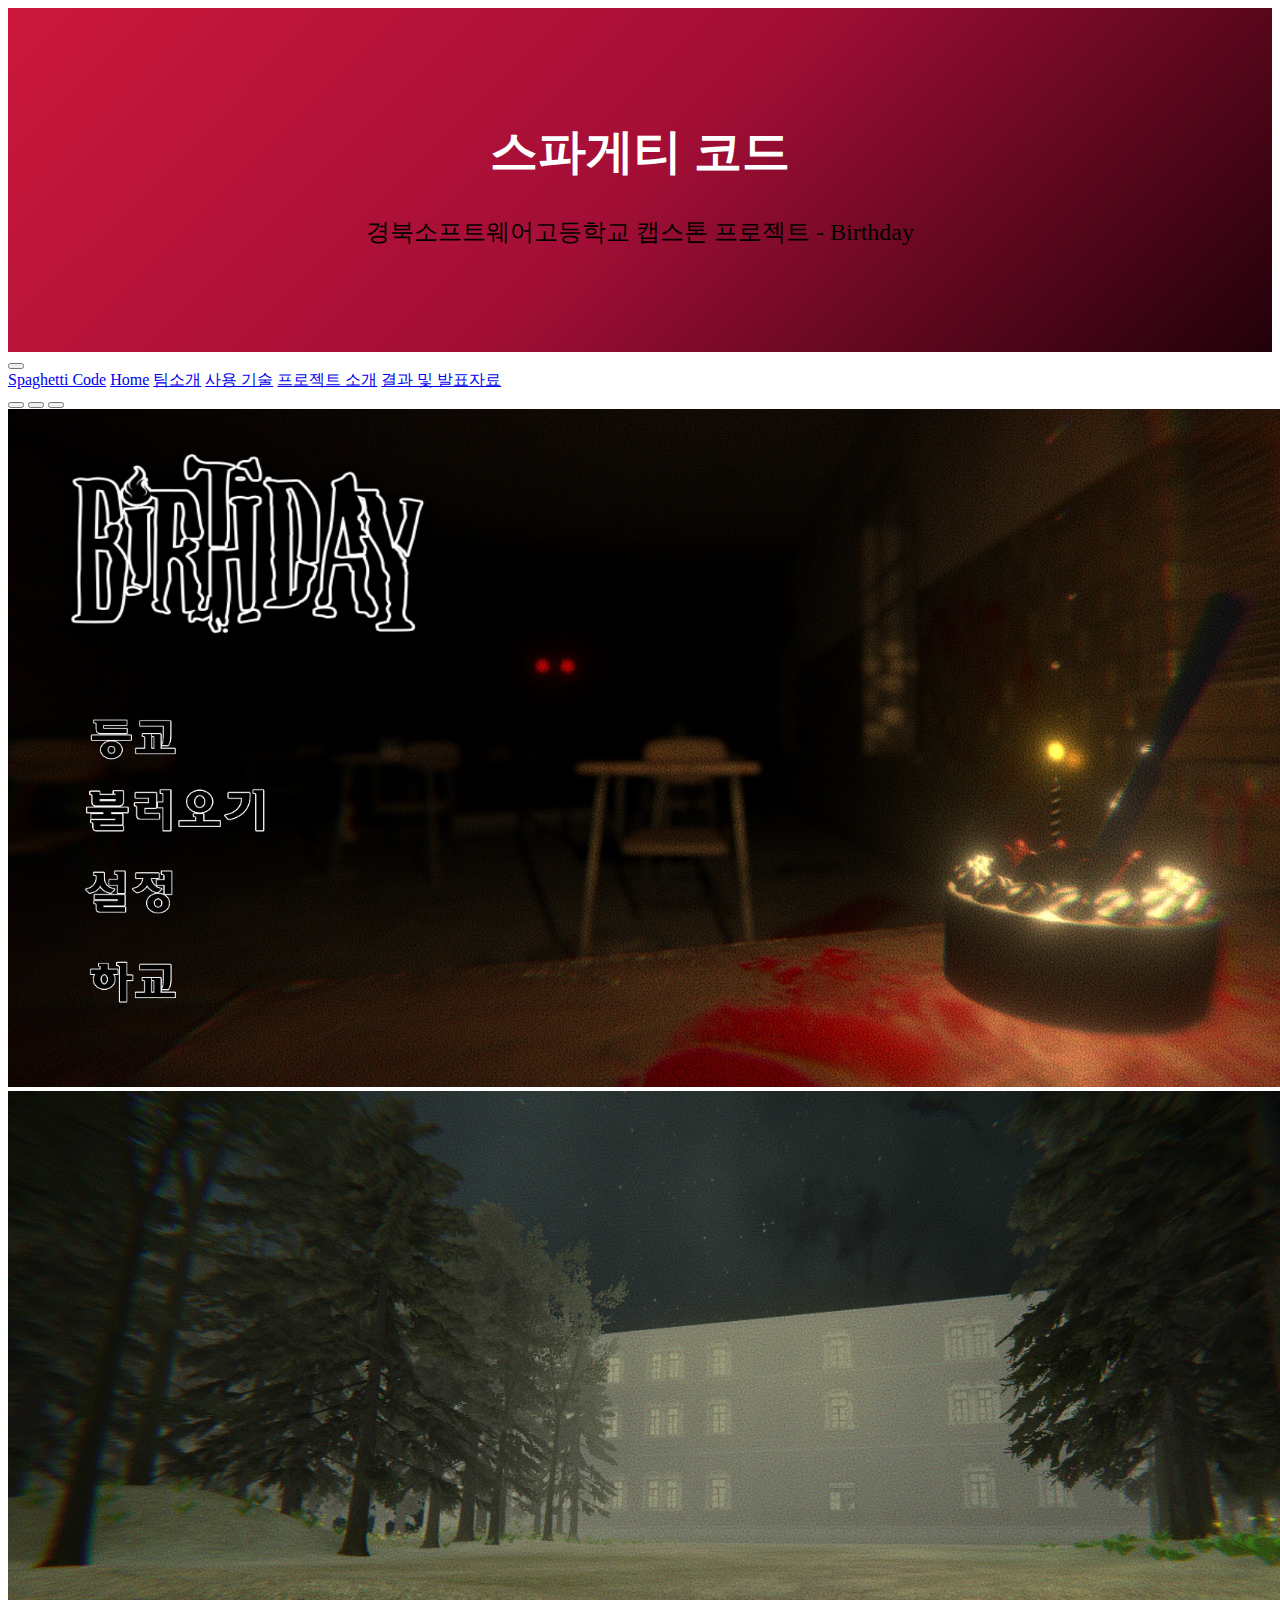
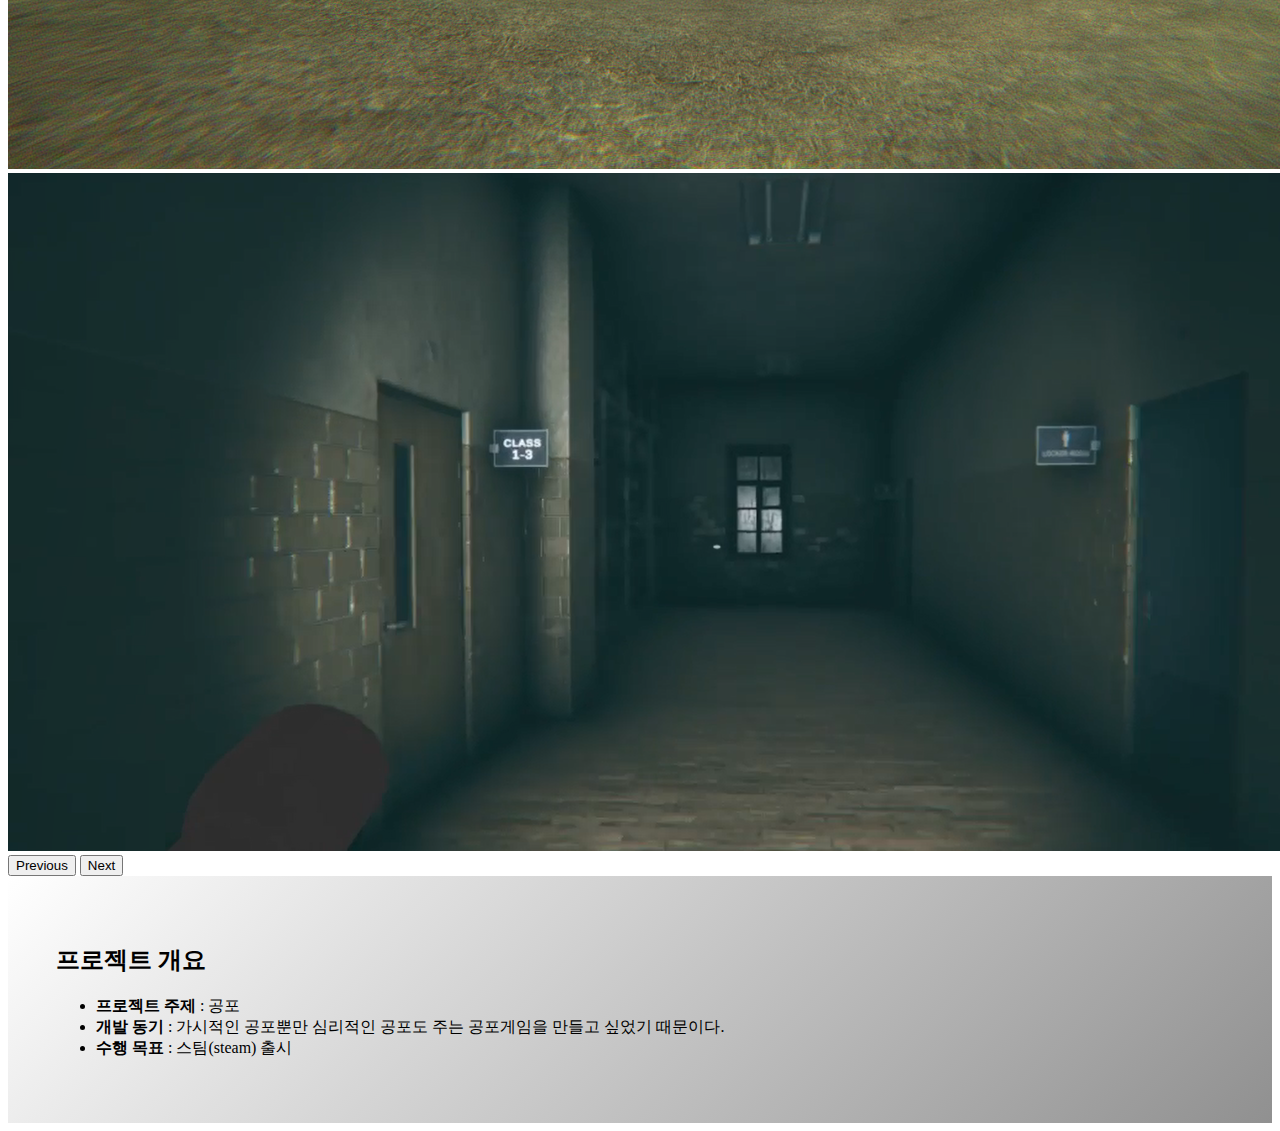
<file: index.html>
<!DOCTYPE html>
<html lang="en">
<head>
    <meta charset="UTF-8">
    <meta http-equiv="X-UA-Compatible" content="IE=edge">
    <meta name="viewport" content="width=device-width, initial-scale=1.0">
    <title>Birthday</title>
    <link href="./asset/main.css" rel="stylesheet">
        <!-- CSS only -->
    <link href="https://cdn.jsdelivr.net/npm/bootstrap@5.2.0-beta1/dist/css/bootstrap.min.css" rel="stylesheet" integrity="sha384-0evHe/X+R7YkIZDRvuzKMRqM+OrBnVFBL6DOitfPri4tjfHxaWutUpFmBp4vmVor" crossorigin="anonymous">
</head>
<body>
      <div class="hero-body" id="hero-body">
        <div class="container">
            <h1 class="title">스파게티 코드</h1>
            <p class="subtitle">경북소프트웨어고등학교 캡스톤 프로젝트 - Birthday</p>
        </div>
      </div>
      <header>
        <nav class="navbar navbar-expand-lg navbar-dark bg-dark">
            <div class="container-fluid">     
              <button class="navbar-toggler" type="button" data-bs-toggle="collapse" data-bs-target="#navbarNavAltMarkup" aria-controls="navbarNavAltMarkup" aria-expanded="false" aria-label="Toggle navigation">
                <span class="navbar-toggler-icon"></span>
              </button>
              <div class="collapse navbar-collapse nav justify-content-center" id="navbarNavAltMarkup">
                <div class="navbar-nav">
                  <a class="navbar-brand" href="./index.html">Spaghetti Code</a>
                  <a class="nav-link active" aria-current="page" href="./index.html">Home</a>
                  <a class="nav-link" href="./team.html">팀소개</a>
                  <a class="nav-link" href="./tool.html">사용 기술</a>
                  <a class="nav-link" href="./project.html">프로젝트 소개</a>
                  <a class="nav-link" href="./result.html">결과 및 발표자료</a>
                </div>
              </div>
            </div>
          </nav>
      </header>
      <div id="carouselExampleIndicators" class="carousel slide" data-bs-ride="true">
        <div class="carousel-indicators">
          <button type="button" data-bs-target="#carouselExampleIndicators" data-bs-slide-to="0" class="active" aria-current="true" aria-label="Slide 1"></button>
          <button type="button" data-bs-target="#carouselExampleIndicators" data-bs-slide-to="1" aria-label="Slide 2"></button>
          <button type="button" data-bs-target="#carouselExampleIndicators" data-bs-slide-to="2" aria-label="Slide 3"></button>
        </div>
        <div class="carousel-inner">
          <div class="carousel-item active">
            <img src="./img/타이틀.png" class="d-block w-100" alt="...">
          </div>
          <div class="carousel-item">
            <img src="./img/외관.png" class="d-block w-100" alt="...">
          </div>
          <div class="carousel-item">
            <img src="./img/내부.png" class="d-block w-100" alt="...">
          </div>
        </div>
        <button class="carousel-control-prev" type="button" data-bs-target="#carouselExampleIndicators" data-bs-slide="prev">
          <span class="carousel-control-prev-icon" aria-hidden="true"></span>
          <span class="visually-hidden">Previous</span>
        </button>
        <button class="carousel-control-next" type="button" data-bs-target="#carouselExampleIndicators" data-bs-slide="next">
          <span class="carousel-control-next-icon" aria-hidden="true"></span>
          <span class="visually-hidden">Next</span>
        </button>
      </div>
      <footer>
        <h2>프로젝트 개요</h2>
        <ul>
          <li><b>프로젝트 주제</b> : 공포</li>
          <li><b>개발 동기</b> : 가시적인 공포뿐만 심리적인 공포도 주는 공포게임을 만들고 싶었기 때문이다.</li>
          <li><b>수행 목표</b> : 스팀(steam) 출시</li>
        </ul>
      </footer>
    
    <!-- JavaScript Bundle with Popper -->
<script src="https://cdn.jsdelivr.net/npm/bootstrap@5.2.0-beta1/dist/js/bootstrap.bundle.min.js" integrity="sha384-pprn3073KE6tl6bjs2QrFaJGz5/SUsLqktiwsUTF55Jfv3qYSDhgCecCxMW52nD2" crossorigin="anonymous"></script>
</body>
</html>
</file>
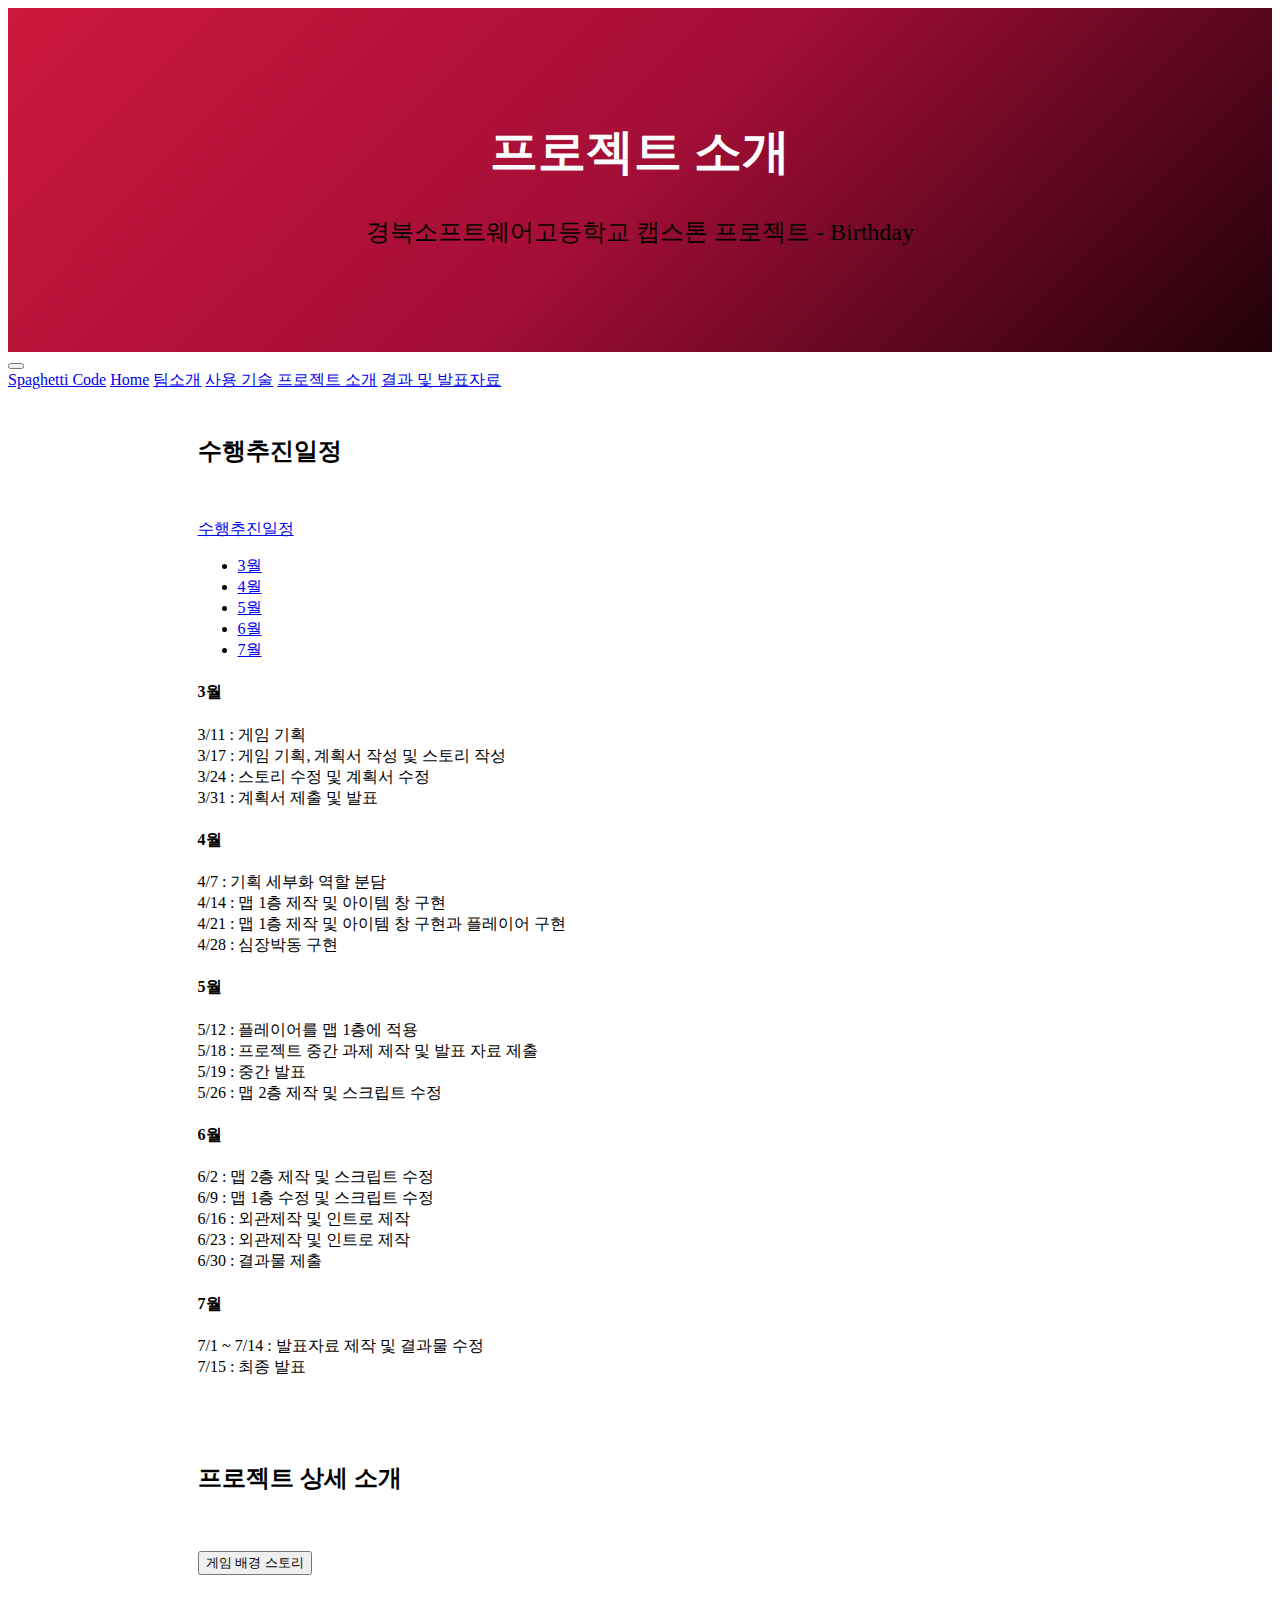
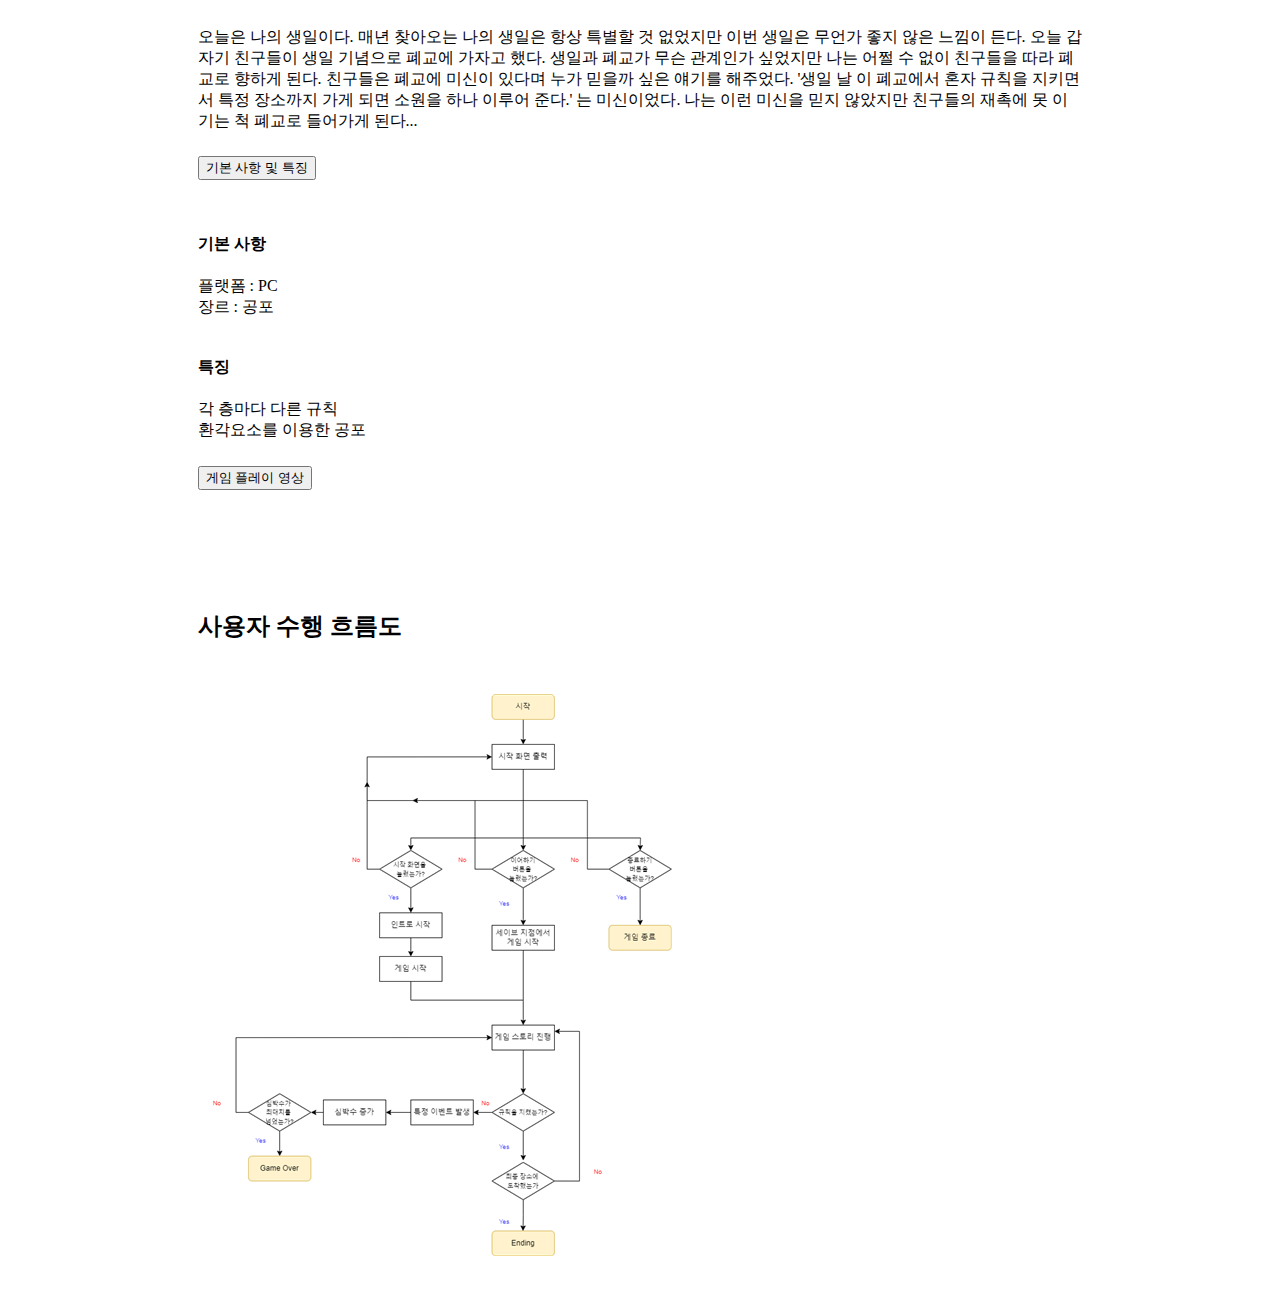
<file: project.html>
<!DOCTYPE html>
<html lang="en">
<head>
    <meta charset="UTF-8">
    <meta http-equiv="X-UA-Compatible" content="IE=edge">
    <meta name="viewport" content="width=device-width, initial-scale=1.0">
    <title>Birthday</title>
    <link href="./asset/main.css" rel="stylesheet">
    <link href="https://cdn.jsdelivr.net/npm/bootstrap@5.2.0-beta1/dist/css/bootstrap.min.css" rel="stylesheet" integrity="sha384-0evHe/X+R7YkIZDRvuzKMRqM+OrBnVFBL6DOitfPri4tjfHxaWutUpFmBp4vmVor" crossorigin="anonymous">
</head>
<body>
    
      <div class="hero-body" id="hero-body">
        <div class="container">
            <h1 class="title">프로젝트 소개</h1>
            <p class="subtitle">경북소프트웨어고등학교 캡스톤 프로젝트 - Birthday</p>
        </div>
      </div>
      <header>
        <nav class="navbar navbar-expand-lg navbar-dark bg-dark">
            <div class="container-fluid">     
              <button class="navbar-toggler" type="button" data-bs-toggle="collapse" data-bs-target="#navbarNavAltMarkup" aria-controls="navbarNavAltMarkup" aria-expanded="false" aria-label="Toggle navigation">
                <span class="navbar-toggler-icon"></span>
              </button>
              <div class="collapse navbar-collapse nav justify-content-center" id="navbarNavAltMarkup">
                <div class="navbar-nav">
                  <a class="navbar-brand" href="./index.html">Spaghetti Code</a>
                  <a class="nav-link active" aria-current="page" href="./index.html">Home</a>
                    <a class="nav-link" href="./team.html">팀소개</a>
                    <a class="nav-link" href="./tool.html">사용 기술</a>
                    <a class="nav-link" href="./project.html">프로젝트 소개</a>
                    <a class="nav-link" href="./result.html">결과 및 발표자료</a>
                </div>
              </div>
            </div>
          </nav>
      </header>
     
   <section class="content1">
    <h2>수행추진일정</h2>
    <nav id="navbar-example2" class="navbar bg-light px-3">
        <a class="navbar-brand" href="#">수행추진일정</a>
        <ul class="nav nav-pills">
          <li class="nav-item">
            <a class="nav-link" href="#scrollspyHeading1">3월</a>
          </li>
          <li class="nav-item">
            <a class="nav-link" href="#scrollspyHeading2">4월</a>
          </li>
          <li class="nav-item">
            <a class="nav-link" href="#scrollspyHeading3">5월</a>
          </li>
          <li class="nav-item">
            <a class="nav-link" href="#scrollspyHeading4">6월</a>
          </li>
          <li class="nav-item">
            <a class="nav-link" href="#scrollspyHeading5">7월</a>
          </li>
        </ul>
      </nav>
          <div data-bs-spy="scroll" data-bs-target="#navbar-example2" data-bs-root-margin="0px 0px -40%" data-bs-smooth-scroll="true" class="scrollspy-example" tabindex="0">
            <h4 id="scrollspyHeading1">3월</h4>
            <p>3/11 : 게임 기획<br>
                3/17 : 게임 기획, 계획서 작성 및 스토리 작성<br>
                3/24 : 스토리 수정 및 계획서 수정<br>
                3/31 : 계획서 제출 및 발표</p>
            <h4 id="scrollspyHeading2">4월</h4>
            <p>4/7 : 기획 세부화 역할 분담<br>
                4/14 : 맵 1층 제작 및 아이템 창 구현<br>
                4/21 : 맵 1층 제작 및 아이템 창 구현과 플레이어 구현<br>
                4/28 : 심장박동 구현</p>
            <h4 id="scrollspyHeading3">5월</h4>
            <p> 5/12 : 플레이어를 맵 1층에 적용<br>
                5/18 : 프로젝트 중간 과제 제작 및 발표 자료 제출<br>
                5/19 : 중간 발표<br>
                5/26 : 맵 2층 제작 및 스크립트 수정</p>
            <h4 id="scrollspyHeading4">6월</h4>
            <p>6/2 : 맵 2층 제작 및 스크립트 수정<br>
                6/9 : 맵 1층 수정 및 스크립트 수정<br>
                6/16 : 외관제작 및 인트로 제작<br>
                6/23 : 외관제작 및 인트로 제작<br>
                6/30 : 결과물 제출
                </p>
            <h4 id="scrollspyHeading5">7월</h4>
            <p>7/1 ~ 7/14 : 발표자료 제작 및 결과물 수정<br>
                7/15 : 최종 발표</p>
          </div>
   </section>
   <section class="content2">
    <h2>프로젝트 상세 소개</h2>
    <div class="accordion" id="accordionExample">
        <div class="accordion-item">
          <h2 class="accordion-header" id="headingOne">
            <button class="accordion-button" type="button" data-bs-toggle="collapse" data-bs-target="#collapseOne" aria-expanded="true" aria-controls="collapseOne">
              게임 배경 스토리
            </button>
          </h2>
          <div id="collapseOne" class="accordion-collapse collapse show" aria-labelledby="headingOne" data-bs-parent="#accordionExample">
            <div class="accordion-body">
                오늘은 나의  생일이다. 매년 찾아오는 나의 생일은 항상 특별할 것 없었지만 이번 생일은 무언가 좋지 않은 느낌이 든다.
              오늘 갑자기 친구들이 생일 기념으로 폐교에 가자고 했다. 생일과 폐교가 무슨 관계인가 싶었지만 나는 어쩔 수 없이 친구들을 따라 폐교로 향하게 된다. 친구들은 폐교에 미신이 있다며 누가 믿을까 싶은 얘기를 해주었다.  '생일 날 이 폐교에서 혼자 규칙을 지키면서 특정 장소까지 가게 되면 소원을  하나 이루어 준다.' 는 미신이었다. 나는 이런 미신을 믿지 않았지만 친구들의 재촉에 못 이기는 척 폐교로 들어가게 된다...
            </div>
          </div>
        </div>
        <div class="accordion-item">
          <h2 class="accordion-header" id="headingTwo">
            <button class="accordion-button collapsed" type="button" data-bs-toggle="collapse" data-bs-target="#collapseTwo" aria-expanded="false" aria-controls="collapseTwo">
              기본 사항 및 특징
            </button>
          </h2>
          <div id="collapseTwo" class="accordion-collapse collapse" aria-labelledby="headingTwo" data-bs-parent="#accordionExample">
            <div class="accordion-body">
                <h4>기본 사항</h4>
                플랫폼 : PC<br>
                장르 : 공포
                <br>
                <br>
                <h4>특징</h4>
                각 층마다 다른 규칙<br>
                환각요소를 이용한 공포
            </div>
          </div>
        </div>
        <div class="accordion-item">
          <h2 class="accordion-header" id="headingThree">
            <button class="accordion-button collapsed" type="button" data-bs-toggle="collapse" data-bs-target="#collapseThree" aria-expanded="false" aria-controls="collapseThree">
              게임 플레이 영상
            </button>
          </h2>
          <div id="collapseThree" class="accordion-collapse collapse" aria-labelledby="headingThree" data-bs-parent="#accordionExample">
            <div class="accordion-body">
      
            </div>
          </div>
        </div>
      </div>
   </section>
   <section>
    <h2>사용자 수행 흐름도</h2>
    <img src="./img/flowchart.png">
   </section>
      <script src="https://cdn.jsdelivr.net/npm/bootstrap@5.2.0-beta1/dist/js/bootstrap.bundle.min.js" integrity="sha384-pprn3073KE6tl6bjs2QrFaJGz5/SUsLqktiwsUTF55Jfv3qYSDhgCecCxMW52nD2" crossorigin="anonymous"></script>
</body>
</html>
</file>
<file: asset/main.css>
.container{
    margin: 0 auto;
    position: relative;
    width: auto;
}
.hero-body {
    background: linear-gradient(135deg,  rgb(204, 24, 60),rgb(163, 14, 54), rgb(33, 1, 9));
    padding: 5rem 4.5rem;
    flex-grow: 1;
    flex-shrink: 0;
    text-align: center;
    
}
.title{
    font-size: 3rem;
    color: white;  
}

.subtitle{
    font-size: 1.5rem;
}

.card {
    margin-top: 3rem;
}

section{
    padding: 1.5rem;
    margin:0 auto;
    border-top-left-radius: 0.25rem;
    border-top-right-radius: 0.25rem;
    width: 70%;
}

section h2{
    padding-bottom: 2rem;
}

footer{
    padding: 3rem 3rem;
    background: linear-gradient(135deg,  rgb(255, 255, 255),rgb(144, 144, 144));
}

.content-res{
    margin: 3rem 3rem;
}

.content-res li {  
    font-size: 1.2rem;
    margin-bottom: 1.5rem;
}
</file>
